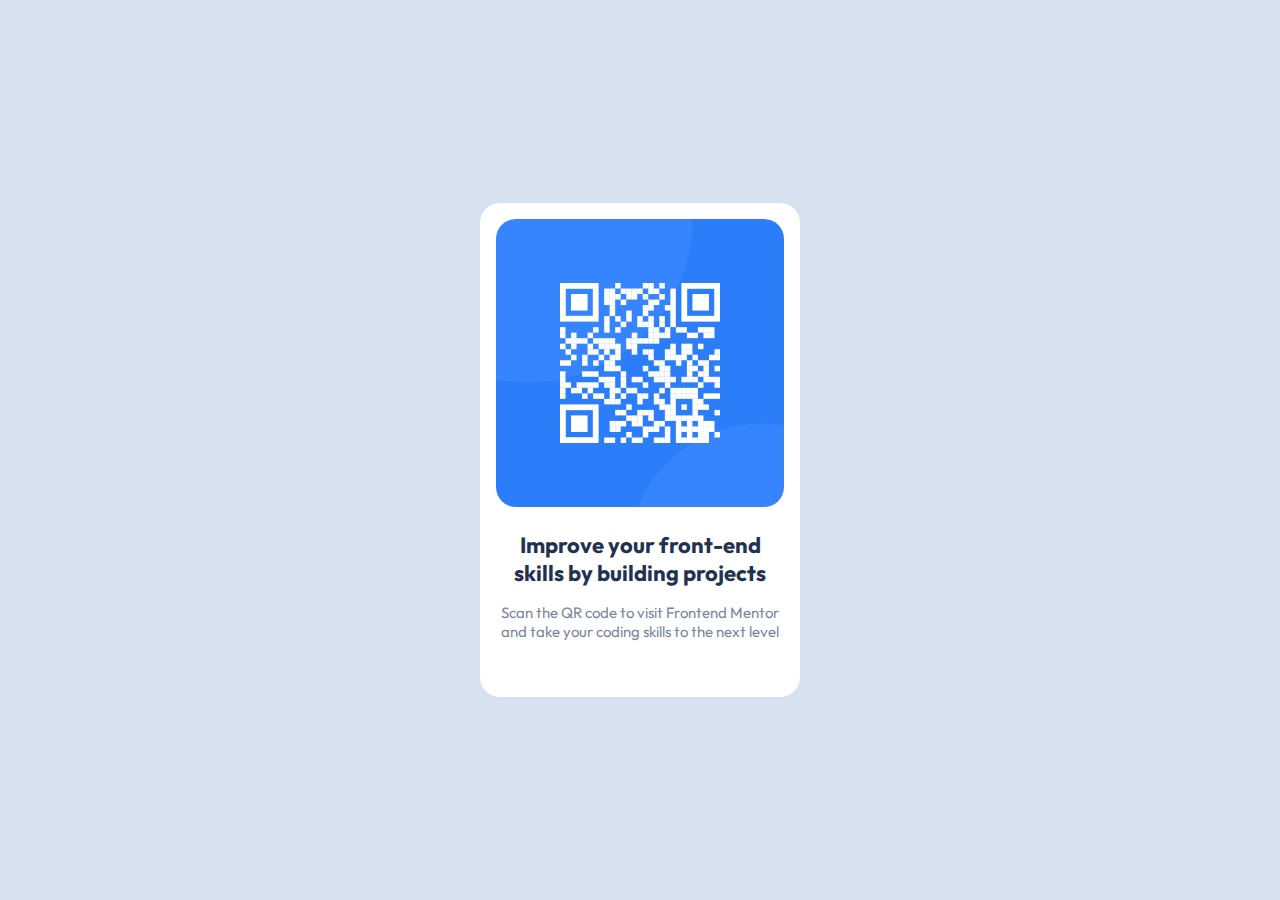
<file: index.html>
<!DOCTYPE html>
<html lang="en">
<head>
    <meta charset="utf-8">
    <title>QR Code - FrontendMentor IO</title>
    <meta name="viewport" content="width=device-width, initial-scale=1">
    <link rel="stylesheet" href="style.css">
    <link rel="icon" type="image/png" sizes="32x32" href="./images/favicon-32x32.png">
</head>
<body>
<main>
    <div class="qr-container">
        <img src="./images/image-qr-code.png" alt="qr code linking to frontendmentor.io"/>
        <h1>Improve your front-end skills by building projects</h1>
        <p>Scan the QR code to visit Frontend Mentor and take your coding skills to the next level</p>
    </div>
</main>
</body>
</html>
</file>
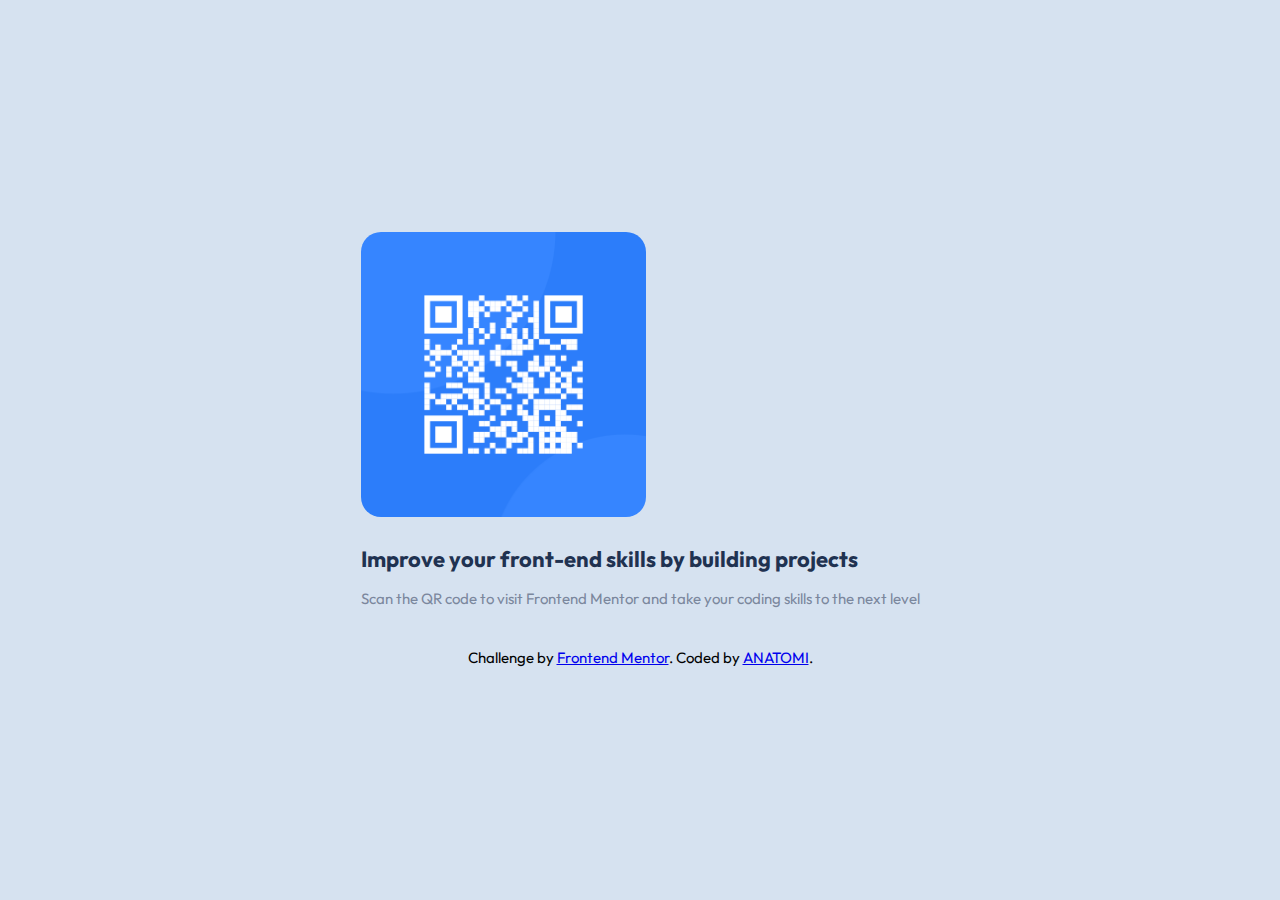
<file: test.html>
<!DOCTYPE html>
<html lang="en">
<head>
    <meta charset="UTF-8">
    <meta name="viewport" content="width=device-width, initial-scale=10.0"> <!-- displays site properly based on user's device -->
    <link rel="stylesheet" href="style.css">
    <link rel="icon" type="image/png" sizes="32x32" href="./images/favicon-32x32.png">
    <link rel="stylesheet" href="https://fonts.googleapis.com/css2?family=Outfit&display=swap">
    <title>Frontend Mentor | QR code component</title>

</head>
<body>
<div class="card">
    <img src=".\images\image-qr-code.png" width=285 height=285>
    <h1>Improve your front-end skills by building projects
    </h1>
    <p>Scan the QR code to visit Frontend Mentor and take your coding skills to the next level
    </p>
</div>
<footer>
    <div class="attribution">
        Challenge by <a href="https://www.frontendmentor.io?ref=challenge" target="_blank">Frontend Mentor</a>.
        Coded by <a href="https://anatomi.io/">ANATOMI</a>.
    </div>
</footer>
</body>
</html>
</file>
<file: style.css>
@import url('https://fonts.googleapis.com/css2?family=Outfit:wght@100..900&display=swap');

:root {
    --white: hsl(0, 0%, 100%);
    --light-gray: hsl(212, 45%, 89%);
    --grayish-blue: hsl(220, 15%, 55%);
    --dark-blue: hsl(218, 44%, 22%);
}

* {
    margin: 0;
    padding: 0;
    box-sizing: border-box;
}

body {
    font-family: "Outfit", sans-serif;
    font-size: 15px;
    background-color: var(--light-gray);
    display: flex;
    flex-direction: column;
    justify-content: center;
    align-items: center;
    height: calc(100vh - 1px);
    margin-left: 28px;
    margin-right: 28px;
}

.qr-container {
    background-color: var(--white);
    border-radius: 20px;
    padding: 1rem;
    display: flex;
    flex-direction: column;
    text-align: center;
}

img {
    max-width: 100%;
    border-radius: 20px;
    margin-bottom: 1.5rem;
}

h1 {
    color: var(--dark-blue);
    font-size: 22px;
    margin-bottom: 1rem;
}

p {
    color: var(--grayish-blue);
    margin-bottom: 40px;
}

@media (min-width: 376px) {
    .qr-container {
        width: 320px;
    /*  320 + body.margin-left + body.margin-right = 376px */
    }
}
</file>
